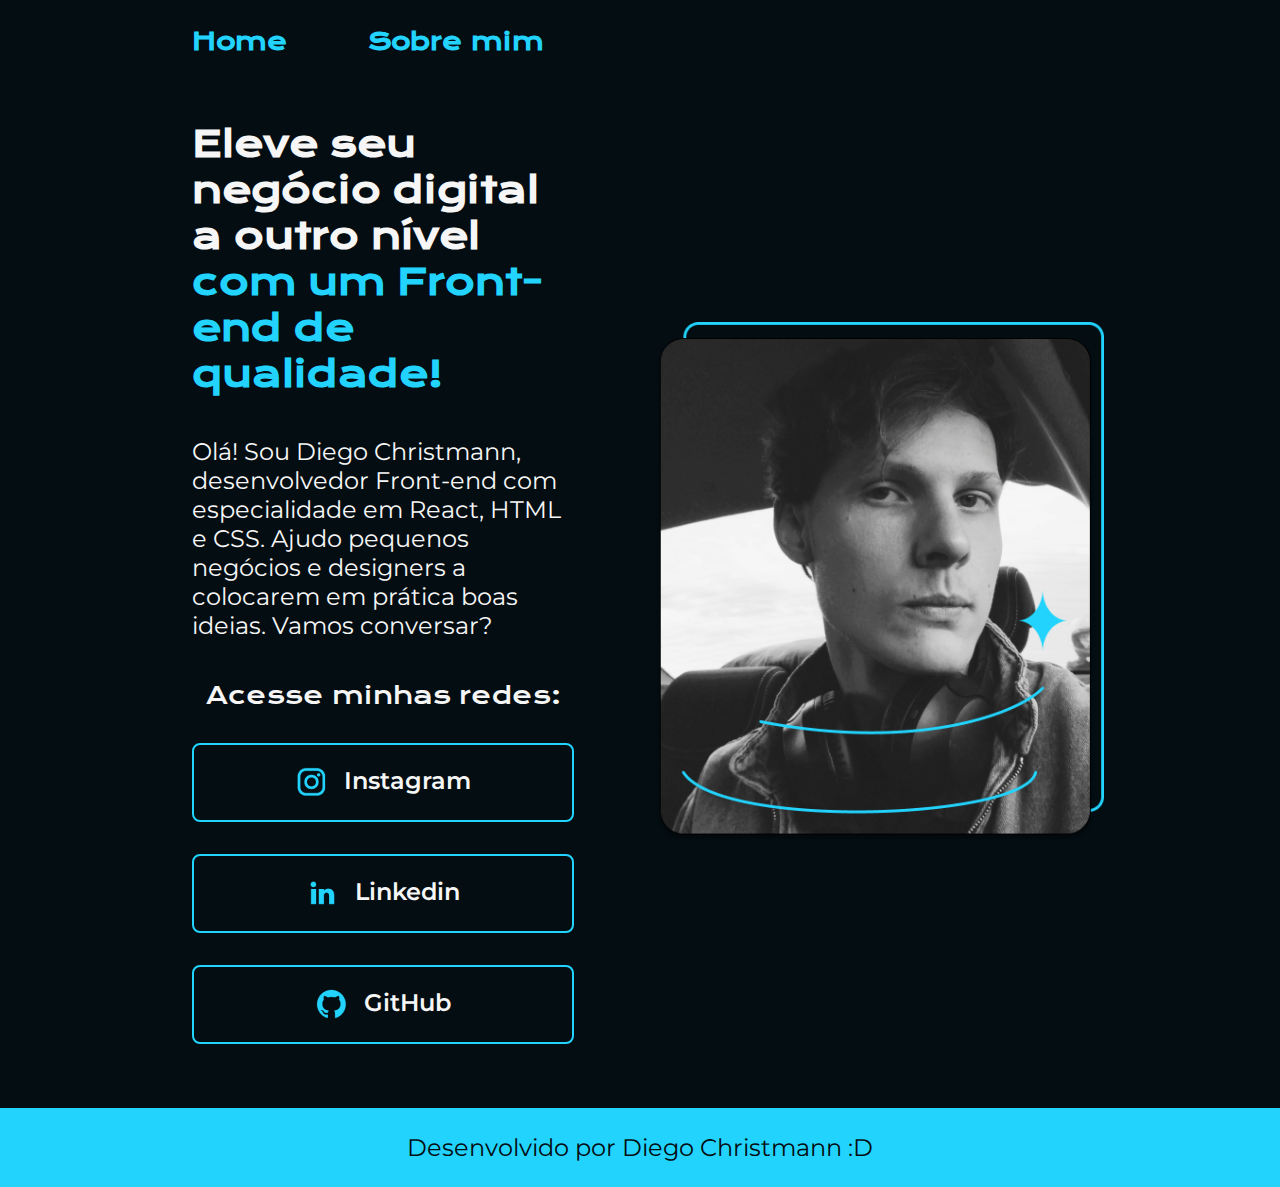
<file: index.html>
<!DOCTYPE html>
<html lang="pt-br">
<head>
    <meta charset="UTF-8">
    <meta http-equiv="X-UA-Compatible" content="IE=edge">
    <meta name="viewport" content="width=device-width, initial-scale=1.0">
    <link rel="stylesheet" href="css/styles.css">
    <title>Portfólio</title>
</head>
<body>
    <header class="cabecalho">
        <nav class="cabecalho_menu">
            <a class="cabecalho_links" href="index.html">Home</a>
            <a class="cabecalho_links" href="about.html">Sobre mim</a>
 <!--          <a class="cabecalho_links" href="curriculo.html">Curriculo</a> -->  
        </nav>
    </header>
        <main class="principal">
            <section class="principal_sobre">
                <h1 class="principal_titulo">Eleve seu negócio digital a outro nível <strong class="titulo-destaque">com um Front-end de qualidade!</strong></h1>
                <p class="principal_subtitulo">Olá! Sou Diego Christmann, desenvolvedor Front-end com especialidade em React, HTML e CSS. Ajudo pequenos negócios e designers a colocarem em prática boas ideias. Vamos conversar?</p>
                <div class="principal_links">
                    <h2 class="principal_texto_redes">Acesse minhas redes:</h2>
                    <a class="link" href="https://www.instagram.com/dichristmann/">
                        <img src="img/instagram.png">Instagram
                    </a>
                    <a class="link" href="https://www.linkedin.com/in/diego-christmann-b161b2266/
                    ">
                        <img src="img/linkedin.png">Linkedin
                    </a>
                    <a class="link" href="https://github.com/DiegoChristmann">
                        <img src="img/github.png">GitHub
                    </a>
                </div>
            </section>
            <img class="principal_imagem" src="img/Imagem565.png" alt="Foto Diego Christmann">
        </main>
        <footer class="rodape">
            <p>Desenvolvido por Diego Christmann :D</p>
        </footer>
</body>
</html>
</file>
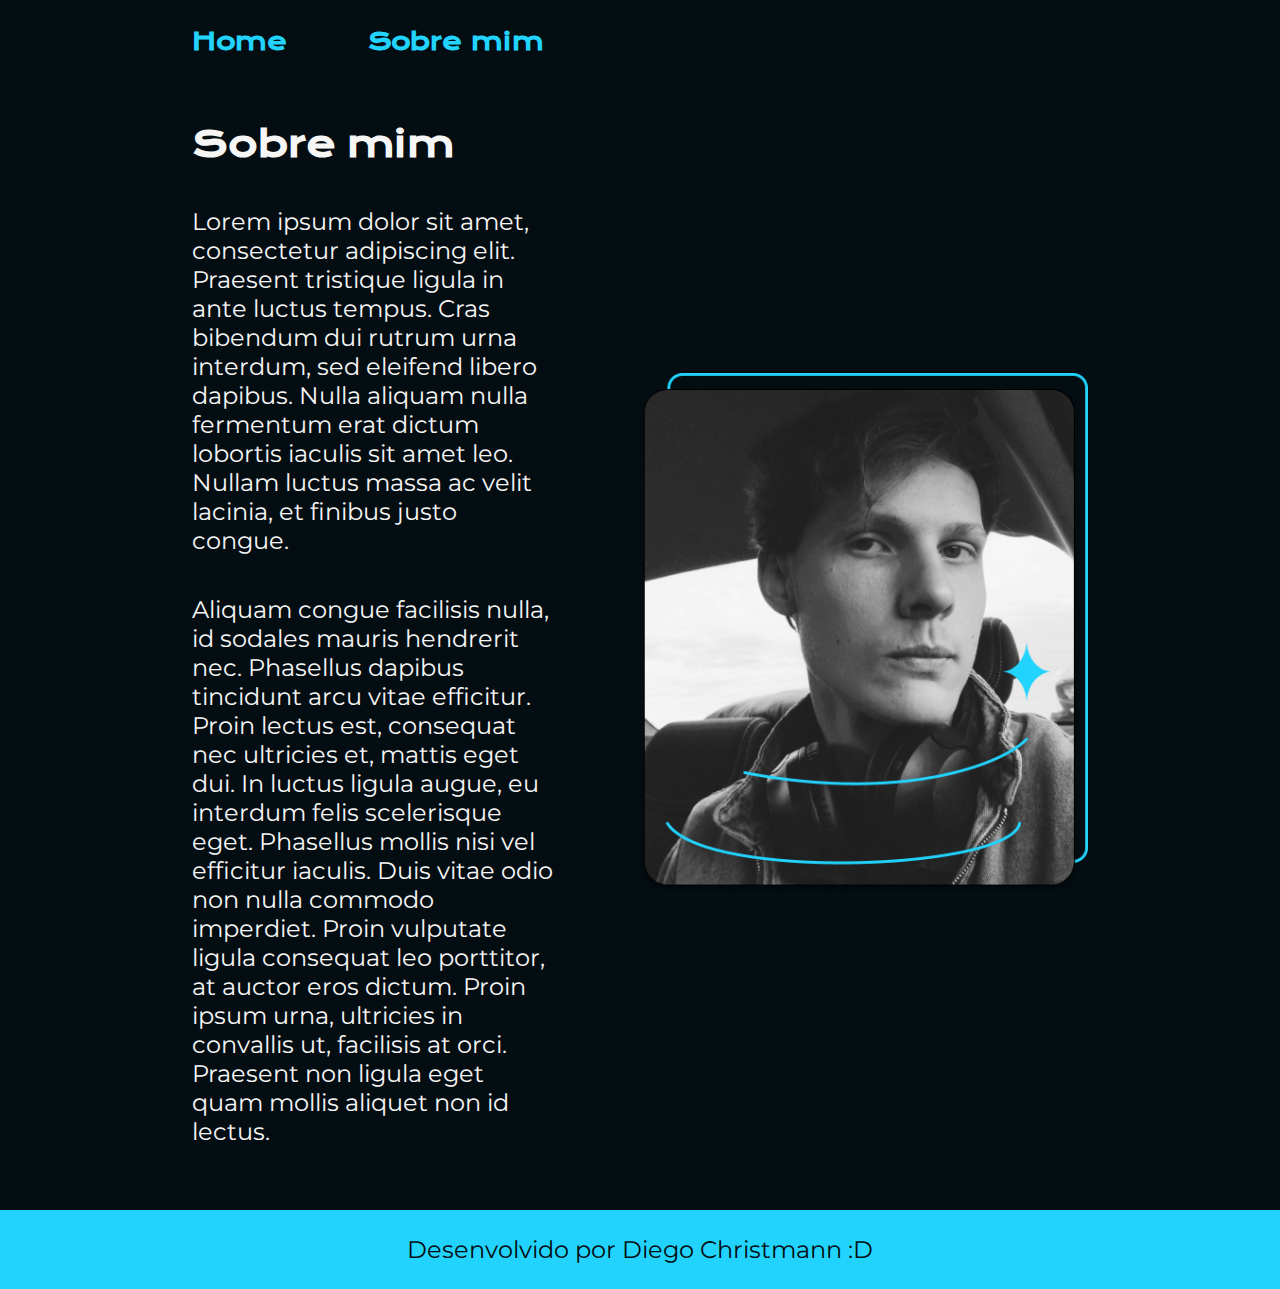
<file: about.html>
<!DOCTYPE html>
<html lang="pt-br">
<head>
    <meta charset="UTF-8">
    <meta http-equiv="X-UA-Compatible" content="IE=edge">
    <meta name="viewport" content="width=device-width, initial-scale=1.0">
    <link rel="stylesheet" href="css/styles.css">
    <title>Sobre mim</title>
</head>
<body>
    <header class="cabecalho">
        <nav class="cabecalho_menu">
            <a class="cabecalho_links" href="index.html">Home</a>
            <a class="cabecalho_links" href="about.html">Sobre mim</a>
            <!-- <a class="cabecalho_links" href="curriculo.html">Curriculo</a> -->
        </nav>  
    </header>
        <main class="principal">
            <section class="principal_sobre">
                <h1 class="principal_titulo">Sobre mim</h1>
                    <p class="principal_subtitulo">Lorem ipsum dolor sit amet, consectetur adipiscing elit. Praesent tristique ligula in ante luctus tempus. Cras bibendum dui rutrum urna interdum, sed eleifend libero dapibus. Nulla aliquam nulla fermentum erat dictum lobortis iaculis sit amet leo. Nullam luctus massa ac velit lacinia, et finibus justo congue.</p>
                    <p class="principal_subtitulo">Aliquam congue facilisis nulla, id sodales mauris hendrerit nec. Phasellus dapibus tincidunt arcu vitae efficitur. Proin lectus est, consequat nec ultricies et, mattis eget dui. In luctus ligula augue, eu interdum felis scelerisque eget. Phasellus mollis nisi vel efficitur iaculis. Duis vitae odio non nulla commodo imperdiet. Proin vulputate ligula consequat leo porttitor, at auctor eros dictum. Proin ipsum urna, ultricies in convallis ut, facilisis at orci. Praesent non ligula eget quam mollis aliquet non id lectus.</p>

            </section>
            <img class="principal_imagem" src="img/Imagem565.png" alt="Foto Diego Christmann">
        </main>
        <footer class="rodape">
            <p>Desenvolvido por Diego Christmann :D</p>
        </footer>    
</body>
</html>
</file>
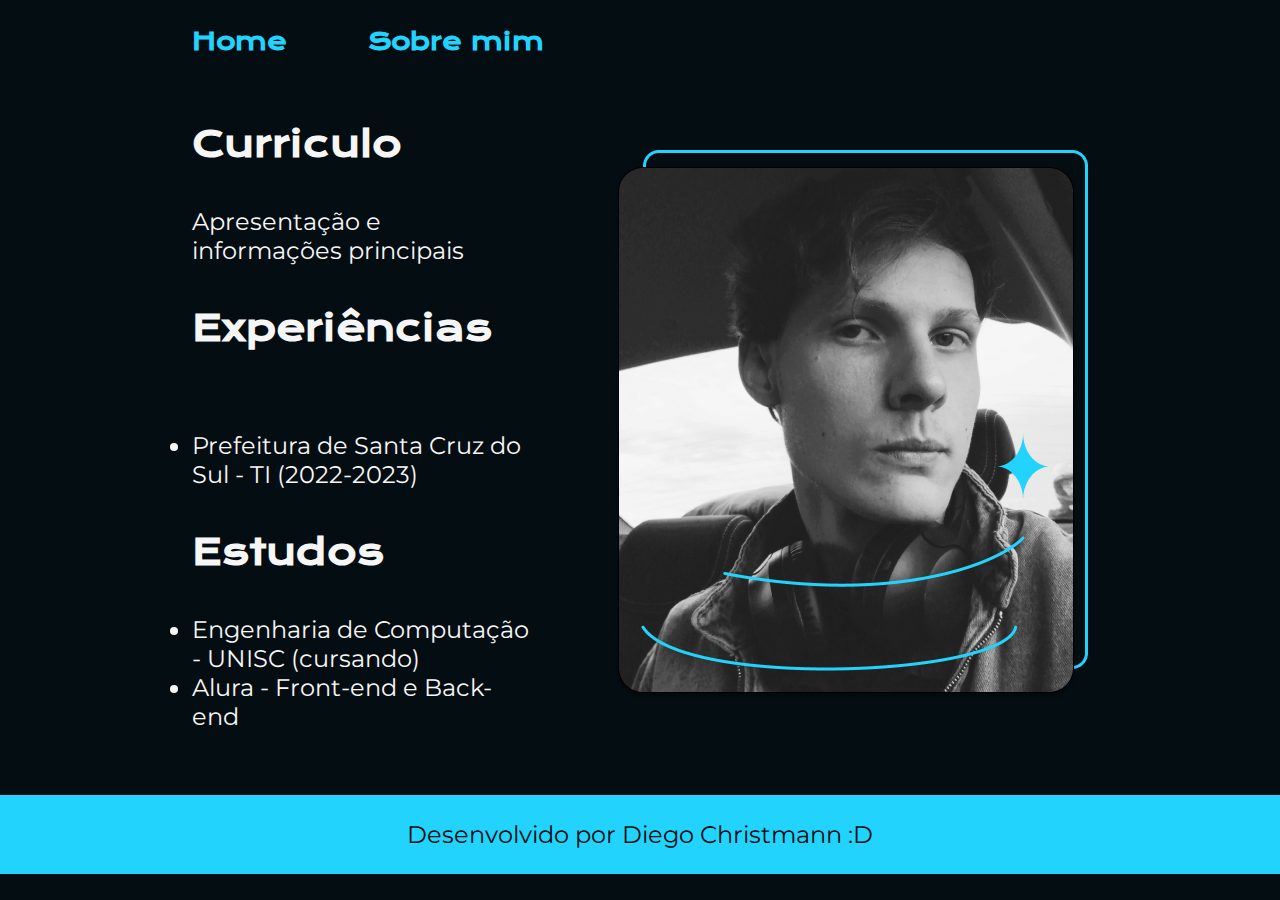
<file: curriculo.html>
<!DOCTYPE html>
<html lang="pt-br">
<head>
    <meta charset="UTF-8">
    <meta http-equiv="X-UA-Compatible" content="IE=edge">
    <meta name="viewport" content="width=device-width, initial-scale=1.0">
    <link rel="stylesheet" href="css/styles.css">
    <title>Curriculo</title>
</head>
<body class="curriculo">
    <header class="cabecalho">
        <nav class="cabecalho_menu">
            <a class="cabecalho_links" href="index.html">Home</a>
            <a class="cabecalho_links" href="about.html">Sobre mim</a>
            <!-- <a class="cabecalho_links" href="curriculo.html">Curriculo</a> -->
        </nav>  
    </header>
    <main class="principal">
        <section class="principal_sobre">
            <h2 class="principal_titulo">Curriculo</h2>
            <p class="principal_subtitulo">Apresentação e informações principais
            </p>
            <h2 class="principal_titulo">Experiências</h2>
            <p class="principal_subtitulo"></p>
            <ul class="principal_subtitulo">
                <li>Prefeitura de Santa Cruz do Sul - TI (2022-2023)</li>
            </ul>
            <h2 class="principal_titulo">Estudos</h2>
            <div class="principal_subtitulo">
            <ul class="principal_subtitulo">
                <li>Engenharia de Computação - UNISC (cursando)</li>
                <li>Alura - Front-end e Back-end</li>
            </ul>
            </div>
        </section>
        <img src="img/Imagem565.png" alt="Foto Diego Ch
        ristmann">
    </main>
    <footer class="rodape">
        <p>Desenvolvido por Diego Christmann :D</p>
    </footer>
</body>
</html>
</file>
<file: css/styles.css>
/* fontes */
@import url('https://fonts.googleapis.com/css2?family=Krona+One&family=Montserrat&display=swap');

:root {
    --cor-primaria: #040D12;
    --cor-secundaria: #f6f6f6;
    --cor-terciaria: #22D4FD;
    --cor-hover: #272727;

    --fonte-primaria: 'Krona One', sans-serif;
    --fonte-secundaria: 'Montserrat', sans-serif;
}

* {
    margin: 0;
    padding: 0;
}

body {
    box-sizing: border-box;
    background-color: var(--cor-primaria);
    color: var(--cor-secundaria);
}

.cabecalho {
    padding: 2% 0% 0% 15%;
}

.cabecalho_menu {
    display: flex;
    gap: 80px;
}

.cabecalho_links {
    color: var(--cor-terciaria);
    font-family: var(--fonte-primaria);
    font-size: 1.5rem;
    font-weight: 600;
    text-decoration: none;
}

.titulo-destaque {
    color: var(--cor-terciaria);
}

.principal {
    padding: 5% 15%;
    display: flex;
    align-items: center;
    justify-content: space-between;
    gap: 82px;
}

.principal_sobre {
    width: 50%;
    display: flex;
    flex-direction: column;
    gap: 40px;
    
}

.principal_titulo {
    font-size: 2.25rem;
    font-family: var(--fonte-primaria);
}

.principal_subtitulo {
    font-size: 1.5rem;
    font-family: var(--fonte-secundaria);
}

.principal_links {
    display: flex;
    justify-content: space-between;
    flex-direction: column;
    align-items: center;
    gap: 32px;
}

.link {
    display: flex;
    justify-content: center;
    gap: 16px;
    width: 378px;
    text-align: center;
    border-radius: 8px;
    font-size: 1.5rem;
    padding: 21.5px 0;
    font-family: var(--fonte-secundaria);
    text-decoration: none;
    color: var(--cor-secundaria);
    font-weight: 600;
    border: 2px solid var(--cor-terciaria);
}

.principal_texto_redes {
    font-family: var(--fonte-primaria);
    font-size: 1.5rem;
    font-weight: 400;
}

.link:hover {
    background-color: var(--cor-hover);
}

.principal_imagem {
    width: 50%;
}


.rodape {
    background-color: var(--cor-terciaria);
    color: var(--cor-primaria);
    padding: 25px;
    text-align: center;
    font-size: 1.5rem;
    font-family: var(--fonte-secundaria);
    font-weight: 400;
}

.curriculo{

    box-sizing: border-box;
    background-color: var(--cor-primaria);
    color: var(--cor-secundaria);
}

@media (max-width: 1200px) {
    .cabecalho {
        padding: 10%;
    }

    .cabecalho_menu {
        justify-content: center;
    }

    .principal {
        flex-direction: column-reverse;
        padding: 5%;
    }
    
    .principal_sobre {
        width:auto;
    }
}
</file>
